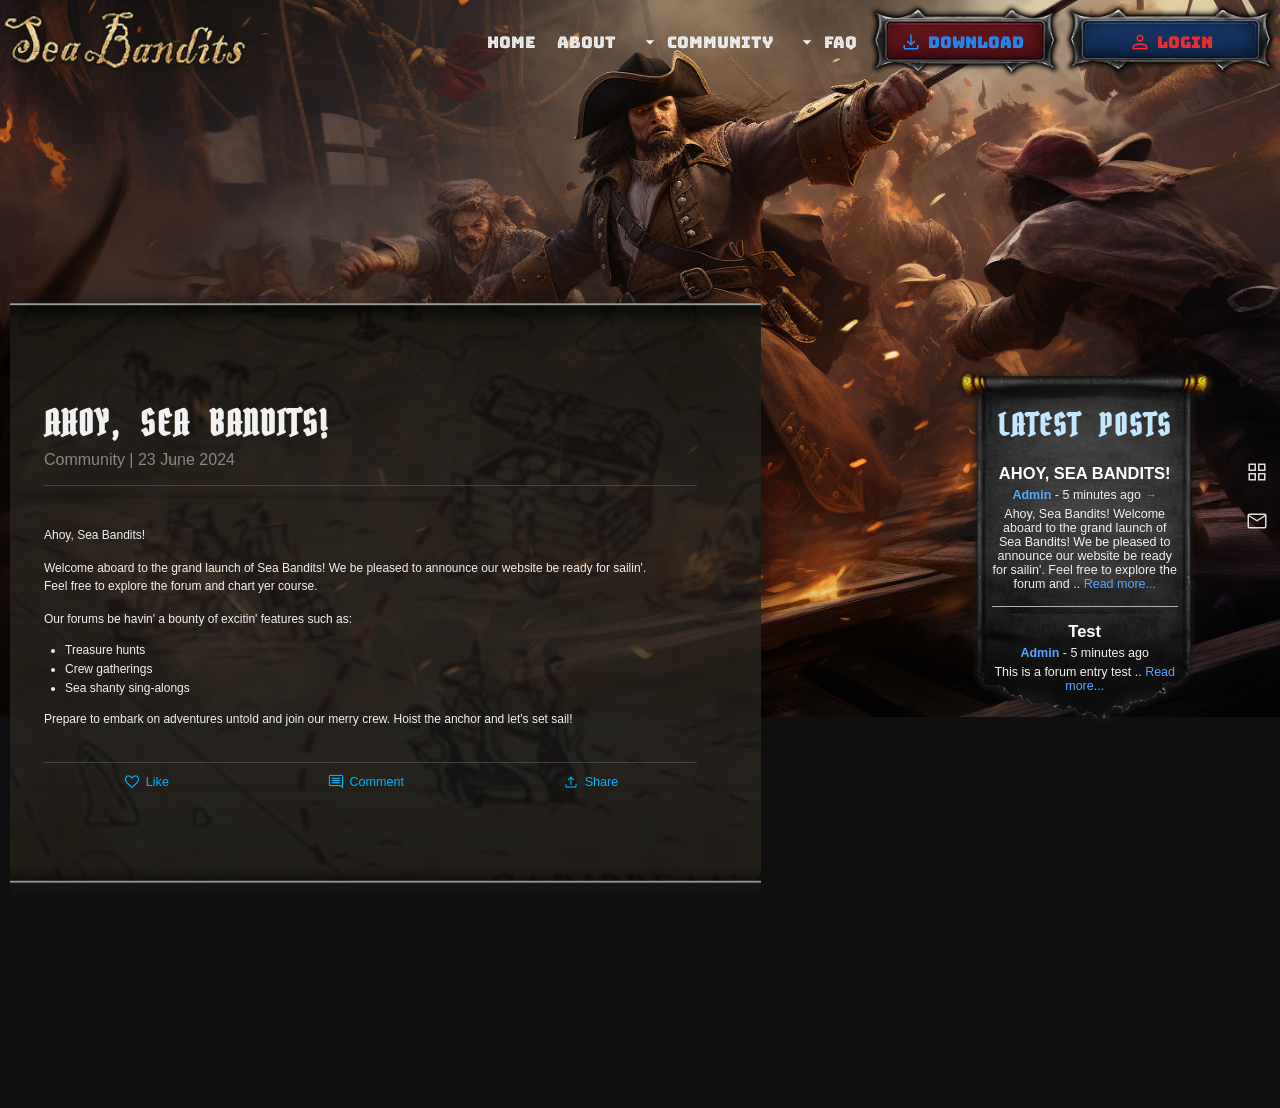
<file: index.html>
<!DOCTYPE html>
<html lang="en">

<head>
    <meta charset="UTF-8">
    <meta name="viewport" content="width=device-width, initial-scale=1.0">
    <title>Sea Bandits</title>
    <link rel="icon" href="assests/img-logo.png" type="image/png">
    <link rel="stylesheet" href="style.css">
    <link rel="stylesheet" href="login.css">
    <link rel="stylesheet" href="var.css">
    <link rel="preconnect" href="https://fonts.googleapis.com">
    <link rel="preconnect" href="https://fonts.gstatic.com" crossorigin>
    <link href="https://fonts.googleapis.com/css2?family=Bungee+Shade&family=Creepster&family=Pirata+One&display=swap"
        rel="stylesheet">
    <link rel="stylesheet"
        href="https://fonts.googleapis.com/css2?family=Material+Symbols+Outlined:opsz,wght,FILL,GRAD@20..48,100..700,0..1,-50..200" />
    <link href="https://fonts.googleapis.com/css2?family=Bungee+Inline&display=swap" rel="stylesheet">
</head>

<body>
    <div id="content">
        <!-- Nav Bar-->
        <nav style="font-family: Bungee Inline, sans-serif;">
            <img src="assests/logo.png" alt="Logo" class="logo">
            <ul class="nav-links">
                <li><a href="#home" class="n1">Home</a></li>
                <li><a href="#about" class="n1">About</a></li>
                <li><a href="#community" class="n1"><span class="material-symbols-outlined">
                            arrow_drop_down
                        </span>Community</a></li>
                <li><a href="#faq" class="n1"><span class="material-symbols-outlined">
                            arrow_drop_down
                        </span>FAQ</a></li>
                <li class="li1" style=" background-repeat: no-repeat; background-size: contain;"><a
                        href="#download"><span style="color: dodgerblue;" class="material-symbols-outlined">
                            download
                        </span><span style="color: dodgerblue; padding-right: 8px;">Download</span></a></li>
                <li class="li2" style=" background-repeat: no-repeat; background-size: contain;"><a id="popupBtn"
                        style="cursor: pointer;"><span style="color: var(--dodgerred);"
                            class="material-symbols-outlined">
                            person
                        </span><span style="color: var(--dodgerred);">Login</span></a></li>
            </ul>
        </nav>

        <!-- Popup -->
        <div id="popup" class="popup">
            <div class="popup-content">
                <span class="close">&times;</span>
                <div class="tab">
                    <button class="tablinks" id="defaultTab" onclick="openTab(event, 'Login')">Login</button>
                    <button class="tablinks" onclick="openTab(event, 'Signup')">Signup</button>
                </div>

                <!-- Login Form -->
                <div id="Login" class="tabcontent">
                    <h2>Login</h2>
                    <form>
                        <label for="loginUsername">Username:</label>
                        <input type="text" id="loginUsername" name="username" required>
                        <label for="loginPassword">Password:</label>
                        <input type="password" id="loginPassword" name="password" required>
                        <button type="submit">Login</button>
                    </form>
                </div>

                <!-- Signup Form -->
                <div id="Signup" class="tabcontent">
                    <h2>Signup</h2>
                    <form>
                        <label for="signupUsername">Username:</label>
                        <input type="text" id="signupUsername" name="username" required>
                        <label for="signupEmail">Email:</label>
                        <input type="email" id="signupEmail" name="email" required>
                        <label for="signupPassword">Password:</label>
                        <input type="password" id="signupPassword" name="password" required>
                        <button type="submit">Signup</button>
                    </form>
                </div>
            </div>
        </div>

        <!--side nav-->

        <div class="sidenav">
            <a href="#section1"><span class="material-symbols-outlined">
                    grid_view
                </span></a>
            <a href="#section2"><span class="material-symbols-outlined">
                    mail
                </span></a>
        </div>

        <!-- Latest post and updates grid-->
        <div class="pu-container">
            <div class="post-main">

                <div class="card">
                    <div class="card-header">
                        <h3 style="font-family: Pirata One, system-ui; word-spacing: 10px; letter-spacing: 2px;">AHOY,
                            SEA BANDITS!</h3>
                        <p class="sub-header">Community | 23 June 2024</p>
                    </div>
                    <div class="card-content">
                        <p>Ahoy, Sea Bandits!</p>
                        <p>
                            Welcome aboard to the grand launch of Sea Bandits!
                            We be pleased to announce our website be ready for sailin'. <br>
                            Feel free to explore the forum and chart yer course.
                        </p>
                        <p>
                            Our forums be havin' a bounty of excitin' features such as:
                        </p>
                        <ul>
                            <li>Treasure hunts</li>
                            <li>Crew gatherings</li>
                            <li>Sea shanty sing-alongs</li>
                        </ul>
                        <p>
                            Prepare to embark on adventures untold and join our merry crew.
                            Hoist the anchor and let's set sail!
                        </p>
                    </div>
                    <div class="card-footer">
                        <a href="#" style="text-decoration: none;"><span class="material-symbols-outlined"
                                style="font-size: 18px; font-weight: bold;">
                                favorite
                            </span>Like</a>
                        <a href="#" style="text-decoration: none;"><span class="material-symbols-outlined"
                                style="font-size: 18px; font-weight: bold;">
                                comment
                            </span>Comment</a>
                        <a href="#" style="text-decoration: none;"><span class="material-symbols-outlined"
                                style="font-size: 18px; font-weight: bold;">
                                upload
                            </span>Share</a>
                    </div>
                </div>

            </div>

            <div class="update">
                <div class="latest-posts">
                    <div class="latest-posts-header">
                        <h4 style="font-family: Pirata One, system-ui; word-spacing: 10px; letter-spacing: 2px;">LATEST
                            POSTS</h4>
                    </div>

                    <div class="post">
                        <h5>AHOY, SEA BANDITS!</h5>
                        <p><span class="author">Admin</span> - 5 minutes ago <span class="arrow">→</span></p>
                        <p>
                            Ahoy, Sea Bandits! Welcome aboard to the grand launch of Sea Bandits!
                            We be pleased to announce our website be ready for sailin'. Feel free to explore the forum
                            and ..
                            <a href="#">Read more...</a>
                        </p>
                    </div>

                    <hr>

                    <div class="post">
                        <h5>Test</h5>
                        <p><span class="author">Admin</span> - 5 minutes ago</p>
                        <p>
                            This is a forum entry test ..
                            <a href="#">Read more...</a>
                        </p>
                    </div>
                </div>
            </div>
        </div>
    </div>
    <script src="script.js"></script>
</body>

</html>
</file>
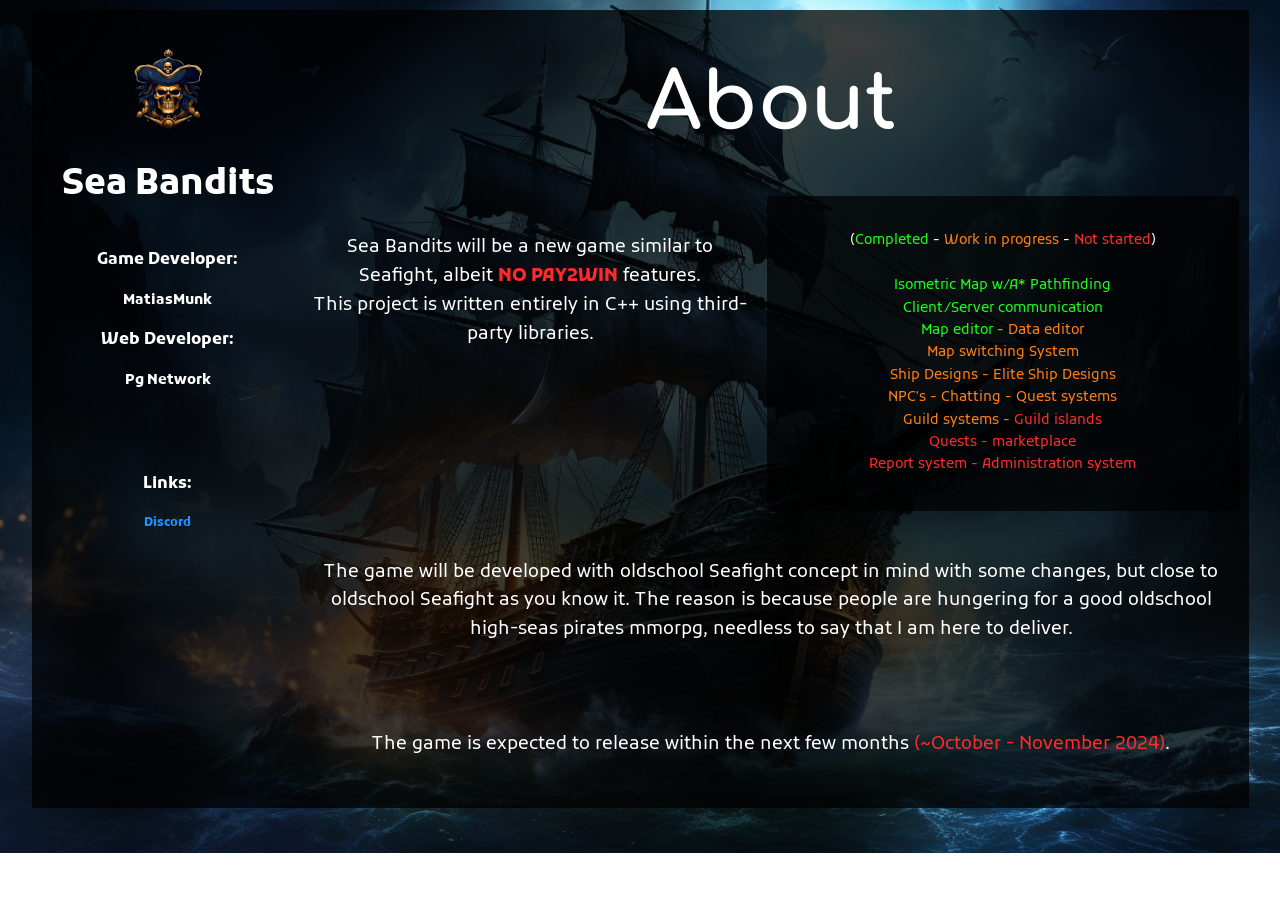
<file: about.html>
<!DOCTYPE html>
<html lang="en">
<head>
    <meta charset="UTF-8">
    <meta name="viewport" content="width=device-width, initial-scale=1.0">
    <link rel="stylesheet" href="about.css">
    <link rel="stylesheet" href="var.css">
    <title>About - Sea Bandits</title>
</head>
<body>
    <div class="grid-container">
        <div class="item1">
            <img src="assests/img-logo.png" style="width: 100px; border-radius: 50%; margin-bottom: 0;">
            <strong>
                <p style="margin-top: 0; font-size: 35px; padding: 0px 10px 0px 10px;">Sea Bandits</p>
                <p style=" font-size: 16px; padding: 0px 10px 0px 10px;">Game Developer:</p>
                <p style=" font-size: 14px; padding: 0px 10px 0px 10px;">MatiasMunk</p>
                <p style=" font-size: 16px; padding: 0px 10px 0px 10px; ">Web Developer:</p>
                <p style=" font-size: 14px; padding: 0px 10px 0px 10px;">Pg Network</p>
                <p style=" font-size: 16px; padding: 0px 10px 0px 10px; margin-top: 80px;">Links:</p>
                <p style=" font-size: 12px; padding: 0px 10px 0px 10px;"><a style="color: dodgerblue; text-decoration: none;" href="https://discord.gg/6vWNuxH2Jt">Discord</a></p>
                
            </strong>
        </div>
        <div class="item2"><h2>About</h2></div>
        <div class="item3">
            <p style="font-size: 18px;">Sea Bandits will be a new game similar to Seafight, albeit <strong style="color: var(--dodgerred);">NO PAY2WIN</strong> features.<br> This project is written entirely in C++ using third-party libraries.</p>
        </div>  
        <div class="item4" style="background-color: rgba(0, 0, 0, 0.712);">
            <p style="font-size: 14px;">(<span style="color: var(--dodgergreen);">Completed</span> - <span style="color: var(--dodgerorg);">Work in progress</span> - <span style="color: var(--dodgerred);">Not started</span>)<br> <br><span style="color: var(--dodgergreen);">Isometric Map w/A* Pathfinding<br>Client/Server communication<br>Map editor -</span> <span style="color: var(--dodgerorg);">Data editor<br>Map switching System<br>Ship Designs - Elite Ship Designs<br>NPC's - Chatting - Quest systems<br>Guild systems -</span> <span style="color: var(--dodgerred);">Guild islands<br>Quests - marketplace <br>Report system - Administration system</span></p>
        </div>
        <div class="item6">
            <p style="font-size: 18px;">The game will be developed with oldschool Seafight concept in mind with some changes, but close to oldschool Seafight as you know it. The reason is because people are hungering for a good oldschool high-seas pirates mmorpg, needless to say that I am here to deliver.
            </p>
        </div>
        <div class="item8">
            <p style="font-size: 18px;">The game is expected to release within the next few months <span style="color: var(--dodgerred);">(~October - November 2024)</span>.</p>
        </div>  
      </div>
</body>
</html>
</file>
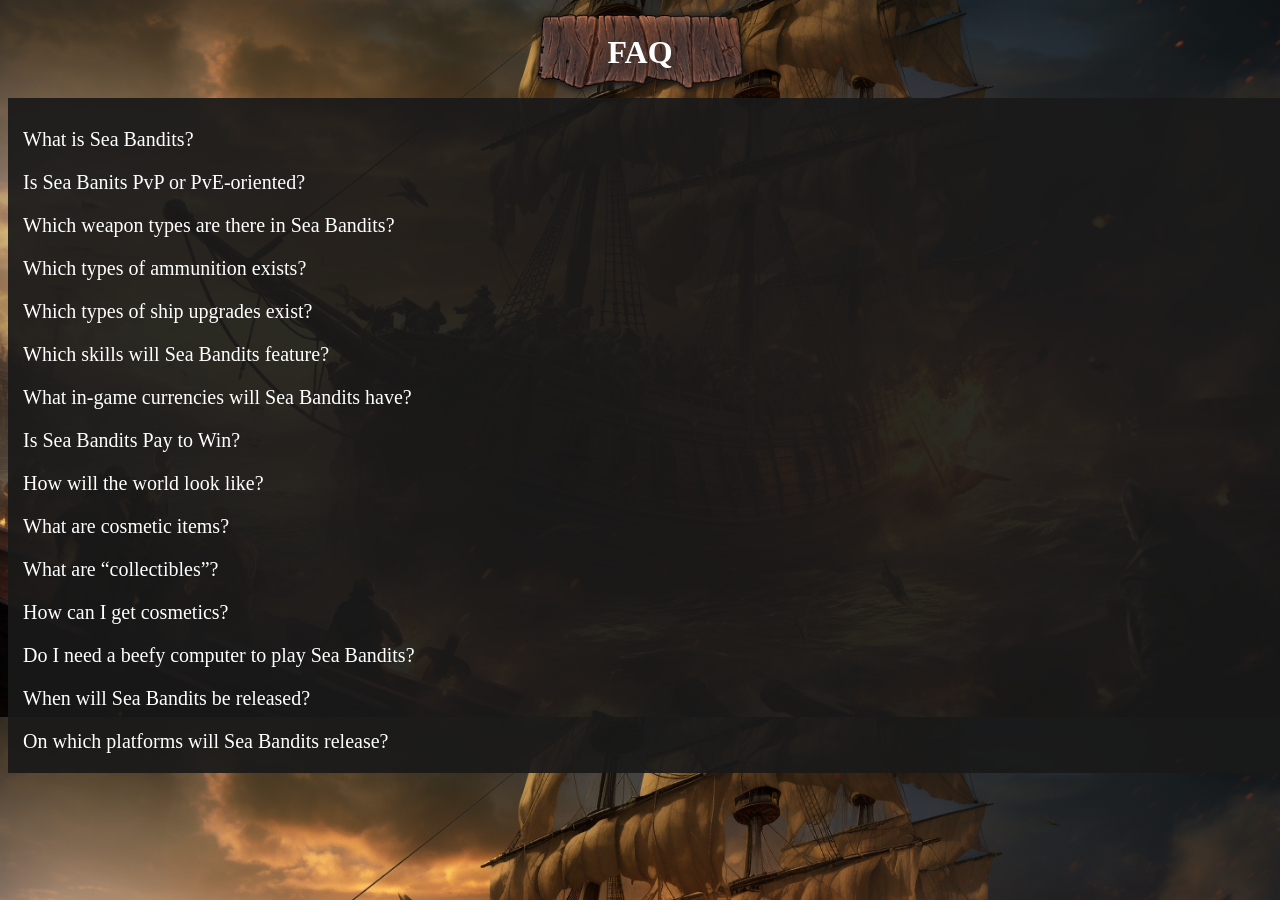
<file: faq.html>
<!DOCTYPE html>
<html lang="en">

<head>
    <meta charset="UTF-8">
    <meta name="viewport" content="width=device-width, initial-scale=1.0">
    <title>FAQ - Sea Bandits</title>
    <link rel="stylesheet" href="faq.css">
</head>

<body>
    <div style="background: url(assests/wood.png); background-repeat: no-repeat; background-size: contain; background-position-x: center; padding: 5px;">
        <h1
            style="text-align:center;">
            FAQ
        </h1>
    </div>
    <div class="layout">
        <div class="accordion">
            <div class="accordion__question">
                <p>What is Sea Bandits?</p>

            </div>
            <div class="accordion__answer">
                <p>Sea Bandits is a Free-to-Play Online Multiplayer High Seas Pirate RPG taking place in the vast player-driven ocean.

                    Create an account, and venture adrift amongst other pirates alike, find treasures, complete quests, upgrade your ship and be social with other players. Defeat monsters, NPC Ships, and other players, or explore the world as a peaceful forager of goods, making a name for yourself as a feared pirate or a nice bloke who gets along with everyone.
                    
                    The game is meant to be socially focused, with opportunities to create or join a guild and engage in large sea battles.</p>
            </div>
        </div>

        <div class="accordion">
            <div class="accordion__question">
                <p>Is Sea Banits PvP or PvE-oriented?</p>
            </div>

            <div class="accordion__answer">
                <p>
                    Sea Bandits is rich on both PvP and PvE.

                    PvP zones are free-for-all PvP & PvE zones where you travel to collect the rarest loot, slay high level monsters or NPC Ships, or fight other players either solo or by teaming up with your guild / group of friends in fierce battles against other players. But be careful - there are pirates here who might not have any mercy that will do everything to sink your ship, much to the joy of your opponent.
                    
                    PvE zones are zero-risk zones - considered safe-havens. You can still slay monsters and have fun in these zones, but for those daring to engage in PvP, the rewards are plentiful, making the risk worth it.
                </p>
            </div>
        </div>
        <div class="accordion">
            <div class="accordion__question">
                <p>Which weapon types are there in Sea Bandits?</p>
            </div>

            <div class="accordion__answer">
                <p>
                    There are two weapon types; cannons and harpoons. Cannons are used in battles against ships and harpoons are used to kill sea monsters.
                </p>
            </div>
        </div>
        <div class="accordion">
            <div class="accordion__question">
                <p>Which types of ammunition exists?</p>
            </div>

            <div class="accordion__answer">
                <p>
                    There are several different levels of ammunition for the two weapon types, the higher the level of ammunition you have, naturally the higher your damage will be
                </p>
            </div>
        </div>
        <div class="accordion">
            <div class="accordion__question">
                <p>Which types of ship upgrades exist?</p>
            </div>

            <div class="accordion__answer">
                <p>
                    There are various types of ship upgrades that you can upgrade your ship with: Slaves, Ship hull, and much more.
                </p>
            </div>
        </div>
        <div class="accordion">
            <div class="accordion__question">
                <p>Which skills will Sea Bandits feature?</p>
            </div>

            <div class="accordion__answer">
                <p>
                    Progression in Sea Bandits is based on advancing your skills based on your play-style. Improving your skills allows you to do higher damage against either ships or monsters, depending on which skill you advance

The following skill sheets are planned for Sea Bandits:
Damage, Defense, Economy
                </p>
            </div>
        </div>
        <div class="accordion">
            <div class="accordion__question">
                <p>What in-game currencies will Sea Bandits have?</p>
            </div>

            <div class="accordion__answer">
                <p>
                    There are two types of in-game currencies:
1. Gold (Can be obtained by completing quests, slaying sea monsters, sinking NPC Ships and engaging in PvP battles to board enemy players)
2. Pearls (Can be obtained by completing quests, from treasures on the ocean and by completing bonus maps)
                </p>
            </div>
        </div>
        <div class="accordion">
            <div class="accordion__question">
                <p>Is Sea Bandits Pay to Win?</p>
            </div>

            <div class="accordion__answer">
                <p>
                    We will allow microtransactions to to a certain extent, but we never intentionally implement mechanics that makes it vastly superior to purchase in-game currency to advance much further than other players.

Other than that, we monetize Sea Bandits through a optional premium subscription and cosmetic purchases, which unlocks non-pay-to-win convenience features (extra ship designs, exclusive titles, limited ship design cosmetic etc.).
                </p>
            </div>
        </div>
        <div class="accordion">
            <div class="accordion__question">
                <p>How will the world look like?</p>
            </div>

            <div class="accordion__answer">
                <p>
                    The world of Sea Bandits is made of isometric tiles forming charted ocean maps connecting each other.

The map charts form the vast ocean of Sea Bandits, and consists of 2 types of maps.

PvE zones are mainly for new players, used strictly for PvE zones and are rich in loot, monsters, NPCs and quests etc.

PvP zones are the most dangerous, and Sea Bandits consists mainly of these map charts. These maps are home to rare high-level monsters and high-level NPC Ships, but be careful; anyone you run into can attack you. It is also in these territories that you fight over control of the region, which reward you with a special bonuses on that map, and allows you to enter island safe-havens only accessible by you or your guild. Anyone can fight for control of the map, so watch out!

Open-world bosses also spawn in both PvE and PvP zones. Get to them first and slay them for rare cosmetic rewards.

Sea Bandits will also have bonus maps which can be completed after obtaining all the pieces of the lost map
                </p>
            </div>
        </div>
        <div class="accordion">
            <div class="accordion__question">
                <p>What are cosmetic items?</p>
            </div>

            <div class="accordion__answer">
                <p>
                    In Sea Bandits, we collectively call all premium ship designs. “Cosmetics”. Cosmetic ship designs never have any impact on gameplay (aka, they do not make you stronger).
                </p>
            </div>
        </div>
        <div class="accordion">
            <div class="accordion__question">
                <p>What are “collectibles”?</p>
            </div>

            <div class="accordion__answer">
                <p>
                    Some cosmetic items in Sea Bandits exist in a finite quantity. Every month, new cosmetics are introduced and sold through themed micro-transactions (or, occasionally, distributed through PvE), and after the month is gone, those cosmetics will never be re-introduced.

That’s what makes collectibles; they are scarce, digital items and they all have an item history as well, detailing who has owned them, how they were first acquired, and more. This makes every item 100% unique. Each cosmetic item has its own story to tell!

Players who wish to acquire a certain cosmetic that is no longer being distributed will have to buy them from other players for the game’s currency.
                </p>
            </div>
        </div>
        <div class="accordion">
            <div class="accordion__question">
                <p>How can I get cosmetics?</p>
            </div>

            <div class="accordion__answer">
                <p>
                    The cosmetics of the month can be acquired through themed micro-transactions and PvE. Afterwards, you will have to buy them from other players for in-game currency.

As an avid PvE player, this also means you get a chance to earn cosmetic items without ever having to spend any money yourself, that is by acquiring cosmetics through gameplay.
                </p>
            </div>
        </div>
        <div class="accordion">
            <div class="accordion__question">
                <p>Do I need a beefy computer to play Sea Bandits?</p>
            </div>

            <div class="accordion__answer">
                <p>
                    No, you do not. 

Sea Bandits is a 2D game with no tech-savvy rendering, and with optimized code, we ensure that Sea Bandits can be played on all PC's.
                </p>
            </div>
        </div>
        <div class="accordion">
            <div class="accordion__question">
                <p>When will Sea Bandits be released?</p>
            </div>

            <div class="accordion__answer">
                <p>
                    Official launch is scheduled before the end of 2024.
                </p>
            </div>
        </div>
        <div class="accordion">
            <div class="accordion__question">
                <p>On which platforms will Sea Bandits release?</p>
            </div>

            <div class="accordion__answer">
                <p>
                    Sea Bandits will be released on PC, accessible from both Windows, Linux and Mac as a stand-alone client.

After launch, we have plans to start working on implementations that allows for the game to be played in browsers.
                </p>
            </div>
        </div>
    </div>
    <script>
        let answers = document.querySelectorAll(".accordion");
        answers.forEach((event) => {
            event.addEventListener("click", () => {
                if (event.classList.contains("active")) {
                    event.classList.remove("active");
                } else {
                    event.classList.add("active");
                }
            });
        });

    </script>
</body>

</html>
</file>
<file: style.css>
body {
    font-family: Arial, sans-serif;
    margin: 0;
    padding: 0;
    background: url(assests/bg2.png), #0f0f0f;
    color: #f2f2f2;
    text-align: left;
    background-size: contain;
    background-repeat: no-repeat;
    background-position-x: center;
    background-position-y: auto;
}

.material-symbols-outlined {
    align-items: center;
    margin-right: 5px;
    font-variation-settings:
        'FILL' 0,
        'wght' 300,
        'GRAD' 0,
        'opsz' 24
}

.welcome {
    background-color: rgba(0, 0, 0, 0.5);
    padding-bottom: 44px;
    margin-bottom: 40px;
}

nav {
    /* overflow: hidden; */
    display: flex;
    align-items: center;
    /* padding: 0px 20px; */
    /* margin: 0 20px; */
    /* border-radius: 7px; */
    position: sticky;
}

nav img {
    width: 250px;
    height: 66px;
}

ul.nav-links {
    list-style-type: none;
    margin: 0;
    padding: 2px;
    display: flex;
    align-items: center;
    flex-grow: 1;
    justify-content: flex-end;
}

ul.nav-links li {
    /* margin-left: 5px; */
    align-items: baseline;
    align-content: space-between;
    justify-content: space-evenly;
}

ul.nav-links li a {
    color: #f2f2f2;
    text-decoration: none;
    /* display: flex; */
    transition: 0.5s;
    align-items: center;
}

ul.nav-links li a:hover {
    color: var(--dodgerred);
}

ul.nav-links li span:hover {
    color: var(--dodgerred);
}

.pu-container {
    width: 98%;
    display: grid;
    grid-template-columns: auto auto;
    /* gap: 131px; */
    background-color: transparent;
    margin: 10px;
    /* padding: 10px 0px; */
}

.pu-container>div {
    background-color: transparent;
    text-align: center;
    font-size: 8px;
    border-radius: 5px;
    /* background: url(assests/full-update.png); */
    /* width: 100%; */
    /* padding: 16px 10px; */
}

.update {
    background-color: transparent;
    background-size: contain;
    background-repeat: no-repeat;
    width: auto;
    background-position: center;
    padding: 74px 10px;
}

.card {
    /* background: url(assests/full-update.png); */
    /* background-color: #252525; */
    /* border-radius: 8px; */
    /* box-shadow: 0 4px 8px rgba(0, 0, 0, 0.2); */
    width: auto;
    padding: 34px;
    text-align: justify;
    background-size: contain;
    background-repeat: no-repeat;
    width: 87%;
    height: 74%;
    display: flex;
    flex-direction: column;
    flex-wrap: nowrap;
    justify-content: flex-start;
}

.card-header {
    border-bottom: 1px solid #444;
    margin-bottom: 25px;
}

.card-header h3 {
    margin: 0;
    font-size: 35px;
}

.sub-header {
    font-size: 16px;
    color: #888;
    margin-top: 5px;
}

.card-content p {
    margin: 15px 0;
    line-height: 1.5;
    font-size: 12px;
}

.card-content ul {
    font-size: 12px;
    margin: 10px 0;
    padding-left: 21px;
}

.card-content ul li {
    margin-bottom: 5px;
}

.card-footer {
    display: flex;
    justify-content: space-around;
    border-top: 1px solid #444;
    padding-top: 10px;
    margin-top: 19px;
    font-size: 14px;
}

.card-footer a {
    color: #00b3ff;
    text-decoration: none;
    font-size: 0.9em;
    display: inline-flex;
    align-items: center;
}

.card-footer a:hover {
    text-decoration: underline;
}

.latest-posts {
    /* background-color: #1e1e2e; */
    width: 186px;
    padding: 10px;
    border-radius: 8px;
    /* box-shadow: 0 4px 8px rgba(0, 0, 0, 0.2); */
    margin-left: 55px;
    background: url(assests/updates.png);
    background-size: contain;
    padding: 9% 14%;
    background-repeat: no-repeat;
    background-position: center;
}

.latest-posts-header {
    /* background-color: #3b5a71; */
    /* padding: 10px; */
    padding-top: 10px;
    border-radius: 5px;
    margin-bottom: 20px;
    text-align: center;
    color: #f2f2f2;
    font-size: 30px;
}

.latest-posts-header h4 {
    margin: 0;
    font-size: 1em;
    color: #c2e7ff;
}

.post {
    /* margin-bottom: 0px; */
    /* margin-top: 8px; */
    font-size: 15px;
    /* grid-column-end: 3; */
    /* display: block; */
    /* width: 113%; */
}

.post h5 {
    margin: 0;
    font-size: 1.1em;
    color: #fff;
}

.post p {
    margin: 5px 0;
    font-size: smaller;
}

.author {
    color: #57a7ff;
    font-weight: bold;
}

.arrow {
    font-weight: bold;
    color: #57a7ff;
}

hr {
    border: 0;
    border-top: 1px solid #b3b3b3;
    margin: 15px 0;
}

.post a {
    color: #57a7ff;
    text-decoration: none;
    transition: 0.3s;
}

.post a:hover {
    color: #5480a1;
}

.sidenav {
    height: 100%;
    width: 50px;
    position: fixed;
    top: 50%;
    /* left: 0; */
    float: right;
    right: 0;
    /* background-color: #111; */
    box-shadow: 2px 0 5px rgba(0, 0, 0, 0.1);
    display: flex;
    flex-direction: column;
}

.sidenav a {
    padding: 10px 15px;
    text-decoration: none;
    font-size: 18px;
    color: #ddd;
    display: block;
    transition: color 0.3s;
}

.sidenav a:hover {
    color: #fff;
}

.post-main {
    background: url(assests/full-update.png);
    background-repeat: no-repeat;
    background-size: cover;
    /* border: 2px solid white; */
    padding: 23px;
    background-position: center;
    /* width: 145%; */
    padding: 35px 5px;
}

.logo1 {
    width: 383px;
    height: 105px;
}

.sidenav1 {
    height: 100%;
    width: 0;
    position: fixed;
    z-index: 1;
    top: 0;
    left: 0;
    background-color: #111;
    overflow-x: hidden;
    transition: 0.5s;
    padding-top: 60px;
}

.sidenav1 a {
    padding: 10px 20px;
    text-decoration: none;
    font-size: 25px;
    color: white;
    display: block;
    transition: 0.3s;
}

.sidenav1 a:hover {
    color: var(--dodgerred);
}

.sidenav1 .closebtn {
    position: absolute;
    top: 0;
    right: 12px;
    font-size: 36px;
    margin-left: 50px;
    transition: 1s;
}

.main-content {
    padding: 20px;
    margin-left: 0;
    /* Will be adjusted when side nav opens */
    transition: margin-left 0.5s;
}

.open-nav {
    font-size: 23px;
    cursor: pointer;
    color: #fff;
    padding: 15px;
    transition: 0.3s;
}

.open-nav:hover {
    color: #575757;
}

/* For smaller screens */
@media screen and (max-width: 600px) {
    .sidenav1 a {
        font-size: 18px;
    }
}

@media screen and (max-width: 1024px) {
    a.n1 {
        padding: 9px;
    }

    ul.nav-links li.li1 {
        background: transparent;
        width: 20%;
        /* color: #0a0a0a; */
    }

    ul.nav-links li.li1 a span {
        color: #c7eeff;
    }


    ul.nav-links li.li2 {
        background: transparent;
        width: 12%;
    }

    .tab button {
        padding: 33px 40px;
    }

    .pu-container {
        width: 90%;
    }

    .pu-container>div {
        padding: 10px;
    }
}

@media screen and (max-width: 1030px) {
    .pu-container>div {
        padding: 10px;
        margin: 0;
    }

    .pu-container {
        gap: 30px;
    }
}

@media screen and (min-width: 1030px) {
    .pu-container {
        gap: 131px;
        padding: 194px 0px;
    }

    .pu-container>div {
        padding: 79px 0;
    }

}

@media screen and (min-width:1025px) {
    ul.nav-links li a {
        padding: 28px 11px;
    }

    ul.nav-links li.li1 {
        background: url(assests/download.png);
        width: 19%;
    }

    ul.nav-links li.li2 {
        background: url(assests/login.png);
        width: 21%;
    }
}

@media screen and (min-width:768px) {
    #section2 {
        display: none;
    }

    .welcome {
        width: 50%;
    }

    .update.show {
        display: flex;
    }

    .welcome {
        font-size: medium;
        padding: 60px 0px 5px 20px;
        margin-top: 15rem;
        margin-bottom: 60px;
        border-radius: 5px;
    }

    .li1,
    .li2 {
        display: flex;
    }
}

@media screen and (max-width:768px) {

    .li1,
    .li2 {
        display: none;
    }

    .welcome {
        padding: 0px 0px 200px 20px;
        margin-top: 4rem;
    }
}

@media screen and (min-width:570px) {
    .open-nav {
        display: none;
        font-size: 13px;
    }

    ul.nav-links li a {
        display: flex;
    }
}

@media screen and (max-width:570px) {
    .n1 {
        display: none;
    }
}

@media screen and (max-width:1316px) {
    .pu-container {
        width: 94%;
    }
}

@media screen and (max-width:1031px) {
    .pu-container {
        gap: 0px;
    }
}

@media screen and (max-width:1120px) {
    ul.nav-links li a {
        font-size: 11px;
    }
}

@media screen and (max-width:768px) {
    .logo1 {
        width: 137px;
        height: 40px;
    }

    .logo {
        width: 106px;
        height: 30px;
    }

    .welcome {
        width: 80%;
    }

    ul.nav-links li a {
        font-size: 12px;
    }

    .post-main {
        /* grid-column-end: 3; */
        display: flex;
        /* grid-column-start: 1; */
        align-items: center;
        flex-direction: row;
        width: 100%;
        margin-left: 82px;
        overflow: hidden;
    }

    .tab button {
        padding: 14px 31px;
    }

    .pu-container {
        display: flex;
        flex-direction: column;
        align-items: center;
    }

    .update {
        z-index: 1;
        top: 20px;
        position: absolute;
        display: none;
    }
}

.popup1 {
    display: none;
    position: absolute;
    top: 70px;
    right: 10px;
    /* border: 1px solid #ccc; */
    background: url(assests/bannerbg.png);
    background-position: center;
    background-repeat: no-repeat;
    background-size: contain;
    /* box-shadow: 0 4px 8px rgba(0, 0, 0, 0.1); */
    z-index: 1000;
    padding: 60px;
    border-radius: 10px;
    flex-direction: column;
    justify-content: center;
    align-items: center;
    font-size: 14px;
    font-family: "Englebert", cursive;
    color: darkslategrey;
    font-weight: bold;
    letter-spacing: 1px;
}

.user-logo {
    width: 50px;
    height: 50px;
}

a.signout,
a.manage-acc {
    padding-top: 10px;
    display: flex;
    align-items: center;
}

a.signout:hover,
a.manage-acc:hover {
    color: black;
    transition: 0.5s;
    cursor: pointer;
}

.layout {
    width: 100%;
    margin: auto;
    padding: 10px;
}

.accordion {
    margin-top: 20px;
    margin-bottom: 10px;
    border-radius: 10px;
    background: rgb(26 26 26 / 92%);
    padding: 10px;
}

.accordion__question p {
    margin: 5px;
    padding: 0;
    font-family: Verdana;
    font-size: 20px;
}

.accordion__answer p {
    margin: 5px;
    padding: 10px;
    font-size: large;
    font-family: Verdana, Geneva, Tahoma, sans-serif;
    color: rgb(255, 255, 255);
    background: rgb(73, 73, 73);
    border-radius: 10px;
}

.accordion:hover {
    cursor: pointer;
}

.accordion__answer {
    display: none;
}

.accordion.active .accordion__answer {
    display: block;
}

.download {
    color: dodgerblue;
    padding: 10px;
    background: transparent;
    border: 2px solid dodgerblue;
    border-radius: 4px;
}

.download:hover {
    border: none;
    background: dodgerblue;
    color: black;
    padding: 12px;
    cursor: pointer;
}

.div-download {
    /* grid-template-columns: inherit; */
    display: grid;
    grid-template-columns: auto auto auto;
}

img.e1 {
    width: 32px;
    display: flex;
    flex-direction: row;
    justify-content: flex-end;
    align-items: center;
    justify-items: stretch;
    /* background-color: #fff; */
    /* border-radius: 0px; */
    padding: 6px;
    /* box-shadow: 0px 0px 6px 1px #fff; */
    transition: 0.2s;
}

img.e1:hover {
    /* box-shadow: 0px 0px 12px 0px var(--dodgergreen); */
    /* background: #fff; */
    cursor: pointer;
}

img.e2 {
    width: 6rem;
}

.div-download-item1, .div-download-item2, .div-download-item3 {
    display: flex;
    flex-direction: column;
    align-content: center;
    align-items: center;
}

button.e2b {
    border-radius: 18px;
    color: white;
    background-color: transparent;
    border: 2px solid white;
    padding: 12px 35px;
    margin-top: 5px;
    transition: 0.3s;
}

button.e2b:hover {
    color: #000;
    background-color: #fff;
    cursor: pointer;
}

.ec1 {
    font-size: 15px;
    padding-top: 50px;
}

footer {
    background-color: #0a0a0a;
    color: #ecf0f1;
    padding: 20px 0;
    text-align: center;
}

.footer-container {
    display: flex;
    padding: 20px 0;
    flex-direction: row;
    align-content: stretch;
    align-items: flex-start;
    justify-content: center;
}

.footer-column {
    flex: 1;
    padding: 0 20px;
}

.footer-column h3 {
    color: #ecdbba;
    font-size: 24px;
    margin-bottom: 10px;
}

.footer-column ul {
    list-style-type: none;
    padding: 0;
}

.footer-column ul li {
    margin-bottom: 10px;
    font-size: 14px;
}

.footer-column ul li a {
    color: #ecf0f1;
    text-decoration: none;
}

.footer-column ul li a:hover {
    color: #f39c12;
}

.footer-bottom {
    padding-top: 10px;
    border-top: 1px solid #34495e;
    margin-top: 20px;
}

.f1b {
    color: white;
    background: transparent;
    border: 2px solid white;
    padding: 8px 21px;
    border-radius: 40px;
    transition: 0.4s;
}

.f1b:hover {
    box-shadow: 0px -3px 20px -6px red, 3px 0px 20px -3px #e400ff, 0px 3px 20px -3px rgb(80 23 255);
    cursor: pointer;
}

.a1 {
    text-decoration: none;
    color: #57a7ff;
    font-size: 16px;
}

/* Hidden Profile Card Initially */
.profile-card {
    position: absolute;
    top: 30px;
    left: 0;
    width: 250px;
    background-color: #fff;
    border: 1px solid #ddd;
    border-radius: 10px;
    padding: 15px;
    box-shadow: 0 4px 8px rgba(0, 0, 0, 0.1);
    display: none;
    z-index: 100;
}

.pg:hover .profile-card {
    display: block;
}

.user-logo1 {
    width: 50px;
    height: 50px;
    border-radius: 50%;
    display: block;
    margin: 0 auto 10px auto;
}

.name {
    text-align: center;
    font-size: 18px;
    margin: 10px 0;
}

.username, .age, .bio {
    text-align: center;
    color: #555;
    font-size: 14px;
    margin: 5px 0;
}

.bio {
    font-style: italic;
}
</file>
<file: login.css>
.popup {
    display: none;
    position: fixed;
    z-index: 1;
    left: 0;
    top: 0;
    width: 100%;
    height: 100%;
    overflow: auto;
    background-color: rgba(0, 0, 0, 0.5);
}

/* Popup content */
.popup-content {
    /* background-color: #fff; */
    margin: 10% auto;
    padding: 20px;
    /* border: 1px solid #888; */
    width: 350px;
    /* border-radius: 8px; */
    text-align: left;
    /* color: #fffc95; */
    background: url(assests/updates.png);
    background-repeat: no-repeat;
    background-size: contain;
    width: 29%;
    padding: 493px 109px;
    /* margin: 28px; */
    background-position-x: center;
    padding-top: 71px;
    transition: 1s;
    margin-top: 38px;
}

/* Close button */
.close {
    color: #aaa;
    float: right;
    font-size: 42px;
    font-weight: bold;
    cursor: pointer;
    margin-top: -7px;
}

.close:hover,
.close:focus {
    color: var(--dodgerred);
    text-decoration: none;
    cursor: pointer;
}

/* Tab styles */
.tab {
    display: flex;
    justify-content: space-around;
    /* border-bottom: 1px solid #ddd; */
    margin-bottom: 42px;
    margin-top: 45px;
}

.tab button {
    background-color: inherit;
    border: none;
    outline: none;
    padding: 10px 20px;
    cursor: pointer;
    transition: 0.3s;
    background: url(assests/wood.png);
    color: white;
    background-repeat: no-repeat;
    background-position-x: center;
    background-position-y: center;
    padding: 14px 31px;
    overflow: hidden;
    background-size: contain;
    background-color: transparent;
    transition: 0.5s;
    font-size: 18px;
}

.tab button.active {
    /* background-color: #ccc; */
    color: #58ffd8;
}

.tabcontent {
    display: none;
}

.tabcontent.active {
    display: block;
    transition: 1s;
}

form label {
    display: block;
    margin: 10px 0 5px;
}

form input[type="text"],
form input[type="password"],
form input[type="email"] {
    width: 100%;
    padding: 15px;
    margin-bottom: 10px;
    box-sizing: border-box;
    background: transparent;
    border: 1px solid white;
    border-radius: 9px;
    color: white;
}

form button {
    width: 100%;
    padding: 10px;
    background-color: #007bff;
    color: white;
    border: none;
    border-radius: 4px;
    cursor: pointer;
}

form button:hover {
    background-color: #0056b3;
}
</file>
<file: var.css>
:root {
    --glassbg: #16243fa8;
    --dodgerred: rgb(255, 43, 43);
    --dodgergreen: rgb(23, 255, 23);
    --dodgerorg: #ff7e14;
}

@font-face {
    font-family: font1;
    src: url(/fonts/IBMPlexMono-Light.ttf);
  }
@font-face {
    font-family: font2;
    src: url(/fonts/LinLibertine_Mah.ttf);
  }
@font-face {
    font-family: font3;
    src: url(fonts/LinLibertine_RBah.ttf);
  }
@font-face {
    font-family: font4;
    src: url(fonts/LinLibertine_RZIah.ttf);
  }
@font-face {
    font-family: font5;
    src: url(fonts/Montserrat-Light.ttf);
  }
@font-face {
    font-family: font6;
    src: url(fonts/Montserrat-Medium.ttf);
  }
@font-face {
    font-family: font7;
    src: url(fonts/FuturaRenner-Light.otf);
  }
@font-face {
    font-family: font8;
    src: url(fonts/FuturaRenner-Regular.otf);
  }
</file>
<file: about.css>
@import url('https://fonts.googleapis.com/css2?family=Comfortaa:wght@300..700&display=swap');
@import url('https://fonts.googleapis.com/css2?family=Kufam:ital,wght@0,400..900;1,400..900&display=swap');


body {
    font-family: Arial, sans-serif;
    display: flex;
    flex-direction: column;
    justify-content: space-around;
    flex-wrap: wrap;
    align-items: center;
    align-self: center;
    line-height: 1.6;
    margin: 0;
    padding: 10px;
    background: url(assests/bg5.png);
    background-size: cover;
    background-repeat: no-repeat;
    font-family: "Kufam", sans-serif;
    font-optical-sizing: auto;
    font-weight: 400;
    font-style: normal;
    color: white;
}


h1,
h2 {
    font-family: "Comfortaa", sans-serif;
    font-optical-sizing: auto;
    padding: 0;
    font-weight: 700;
    margin: 0;
    color: white;
    font-size: 79px;
}

.grid-container {
    width: 95%;
    display: grid;
    grid-template-columns: auto auto auto;
    gap: 10px;
    padding: 10px;
    background-color: rgba(0, 0, 0, 0.76);
  }

  .grid-container > div {
    background-color: transparent;
    text-align: center;
    padding: 20px 10px;
    font-size: 30px;
    border-radius: 5px;
  }

  .item1 {
    grid-column-start: 1;
    grid-column-end: 1;
    grid-row-start: 1;
    grid-row-end: 5;
  }
  
  .item2, .item6, .item8 {
    grid-column-start: 2;
    grid-column-end: 4;
  }
</file>
<file: faq.css>
body {
	background: url(assests/bg3.png), url(assests/bg4.png), url(assests/bg5.png), url(assests/bg2.png);
	/* background-repeat: no-repeat, no-repeat, no-repeat, no-repeat; */
	background-size: contain, contain, contain, contain;
	color: white;
}

.layout {
	width: 100%;
	margin: auto;
	background: rgb(26 26 26 / 92%);
	padding: 10px;
}

.accordion {
	margin-top: 20px;
	margin-bottom: 10px;
	border-radius: 10px;
}

.accordion__question p {
	margin: 5px;
	padding: 0;
	font-family: Verdana;
	font-size: 20px;
}

.accordion__answer p {
	margin: 5px;
	padding: 10px;
	font-size: large;
	font-family: Verdana, Geneva, Tahoma, sans-serif;
	color: rgb(255, 255, 255);
	background: rgb(73, 73, 73);
	border-radius: 10px;
}

.accordion:hover {
	cursor: pointer;
}

.accordion__answer {
	display: none;
}

.accordion.active .accordion__answer {
	display: block;
}
</file>
